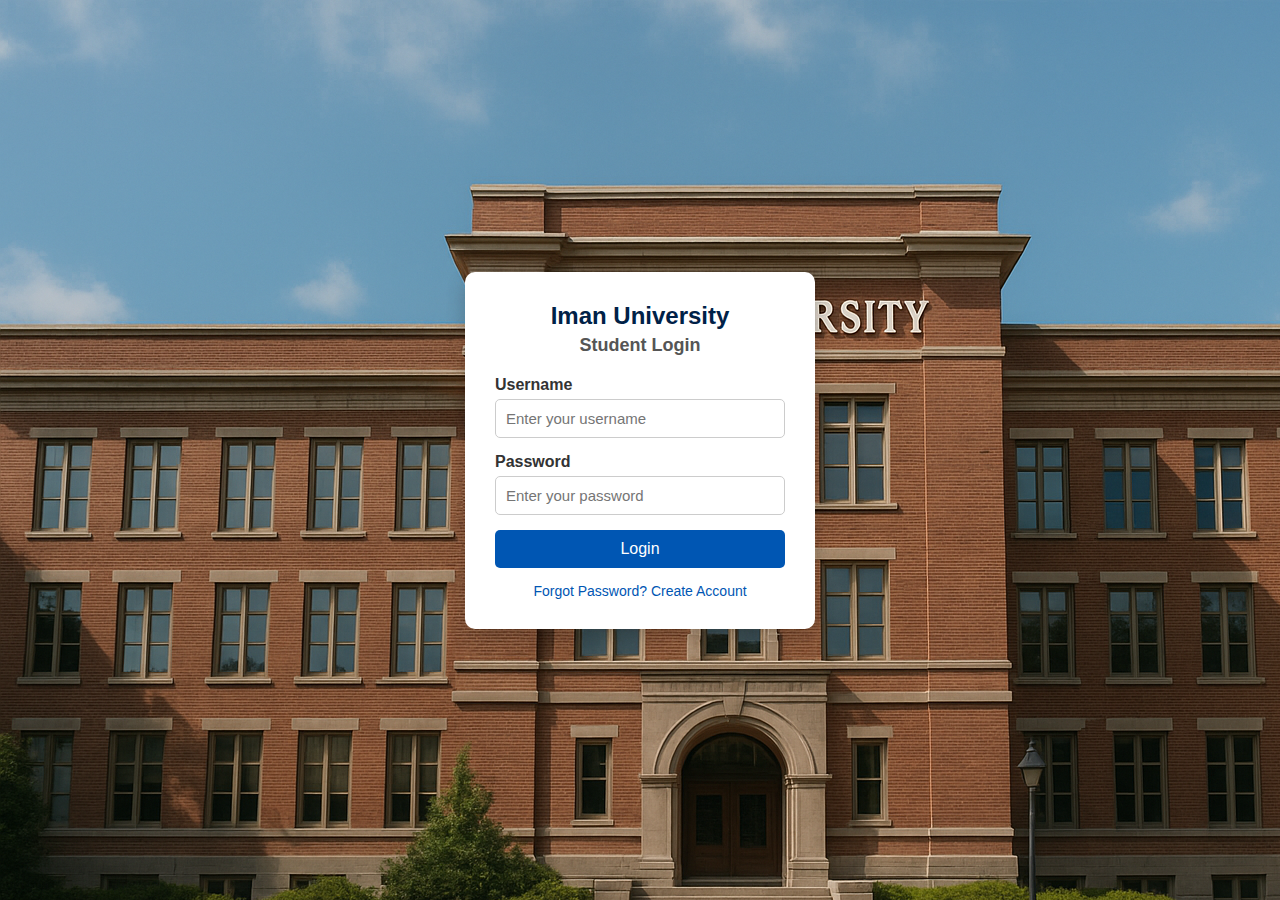
<file: index.html>
<!DOCTYPE html>
<html lang="en">
<head>
  <meta charset="UTF-8">
  <meta name="viewport" content="width=device-width, initial-scale=1.0">
  <title>University Login</title>
  <link rel="stylesheet" href="styles.css">
</head>
<body>
  <div class="login-container">
    <h1>Iman  University</h1>
    <h2>Student Login</h2>
    <form>
      <div class="input-group">
        <label for="username">Username</label>
        <input type="text" id="username" placeholder="Enter your username" required>
      </div>
      <div class="input-group">
        <label for="password">Password</label>
        <input type="password" id="password" placeholder="Enter your password" required>
      </div>
      <button type="submit" class="btn">Login</button>
      <p class="links">
        <a href="forgot.html">Forgot Password?</a>  
        <a href="register,html">Create Account</a>
      </p>
    </form>
  </div>
</body>
</html>
</file>
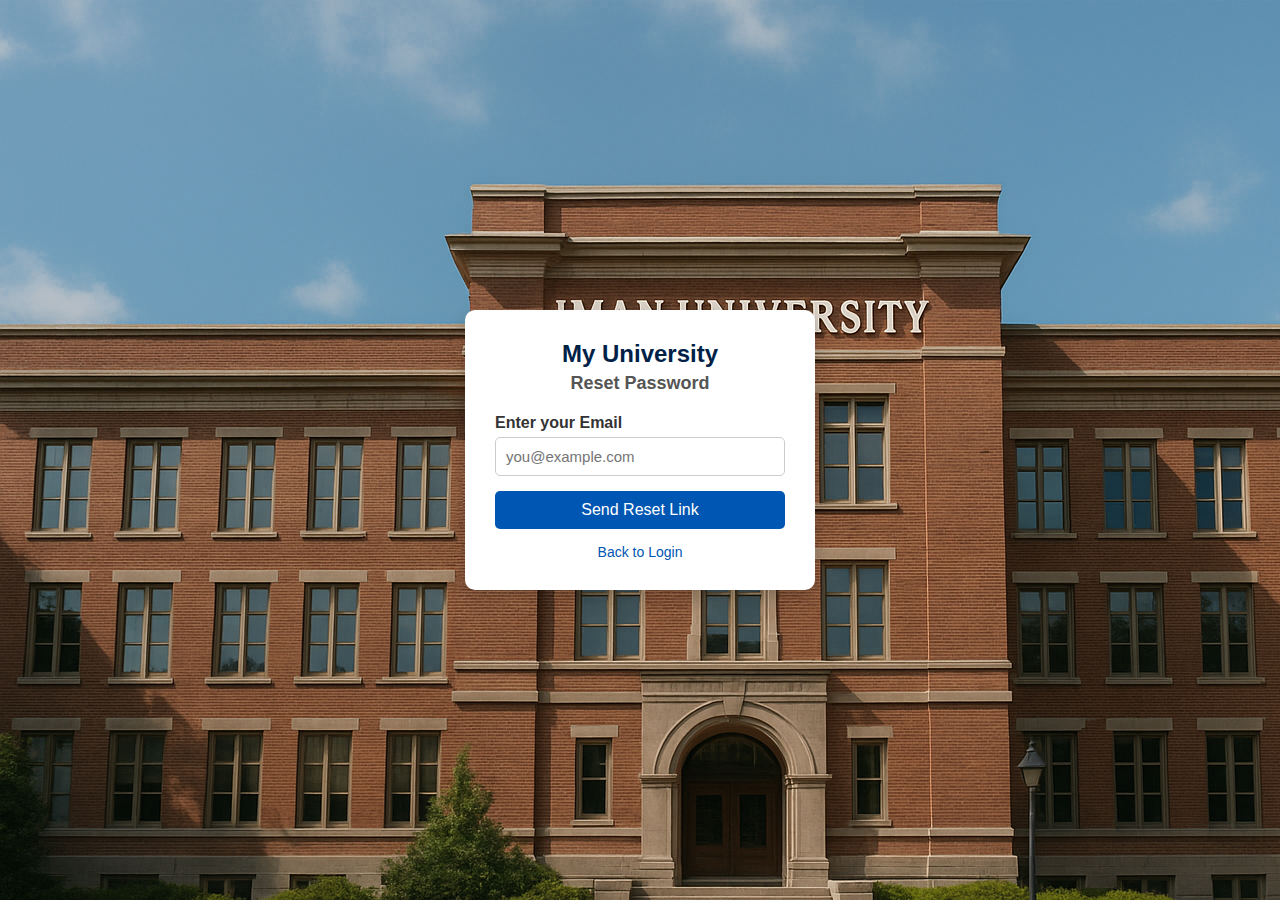
<file: forgot.html>
<!DOCTYPE html>
<html lang="en">
<head>
  <meta charset="UTF-8">
  <meta name="viewport" content="width=device-width, initial-scale=1.0">
  <title>Forgot Password - University</title>
  <link rel="stylesheet" href="styles.css">
</head>
<body>
  <div class="login-container">
    <h1>My University</h1>
    <h2>Reset Password</h2>
    <form>
      <div class="input-group">
        <label for="email">Enter your Email</label>
        <input type="email" id="email" placeholder="you@example.com" required>
      </div>
      <button type="submit" class="btn">Send Reset Link</button>
      <p class="links"><a href="index.html">Back to Login</a></p>
    </form>
  </div>
</body>
</html>
</file>
<file: styles.css>
* {
  margin: 0;
  padding: 0;
  box-sizing: border-box;
}

body {
  font-family: Arial, sans-serif;
    background-image: url("img/uni.png"); 
  height: 100vh;
  display: flex;
  justify-content: center;
  align-items: center;
}

/* Login Box */
.login-container {
  background: #fff;
  padding: 30px;
  border-radius: 10px;
  width: 350px;
  text-align: center;
  box-shadow: 0 8px 20px rgba(0,0,0,0.2);
}

.login-container h1 {
  color: #002147;
  font-size: 24px;
  margin-bottom: 5px;
}

.login-container h2 {
  color: #555;
  font-size: 18px;
  margin-bottom: 20px;
}

.input-group {
  margin-bottom: 15px;
  text-align: left;
}

.input-group label {
  display: block;
  margin-bottom: 5px;
  font-weight: bold;
  color: #333;
}

.input-group input {
  width: 100%;
  padding: 10px;
  border: 1px solid #ccc;
  border-radius: 5px;
  font-size: 15px;
}

.input-group input:focus {
  border-color: #0056b3;
  outline: none;
}

/* Button */
.btn {
  width: 100%;
  padding: 10px;
  background: #0056b3;
  color: white;
  border: none;
  border-radius: 5px;
  font-size: 16px;
  cursor: pointer;
  transition: background 0.3s ease;
}

.btn:hover {
  background: #003d80;
}

/* Links */
.links {
  margin-top: 15px;
  font-size: 14px;
}

.links a {
  color: #0056b3;
  text-decoration: none;
}

.links a:hover {
  text-decoration: underline;
}
</file>
